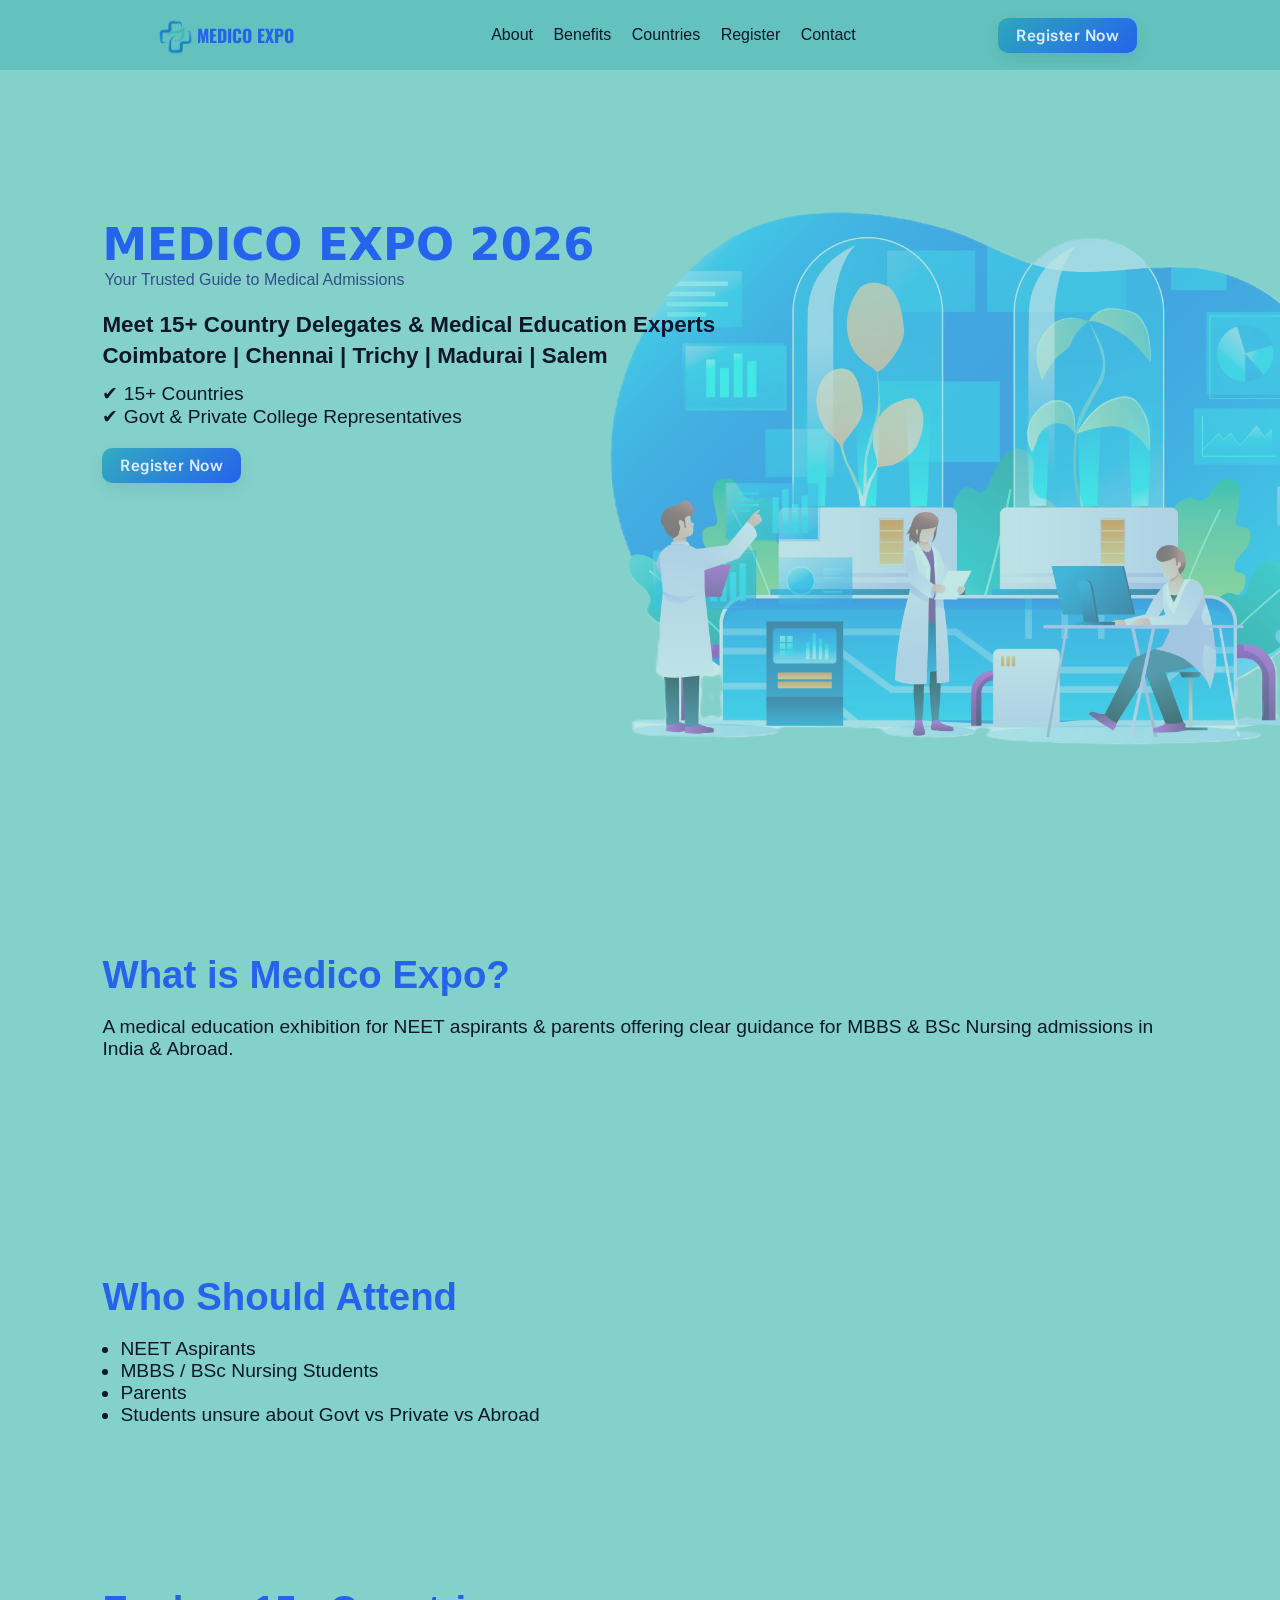
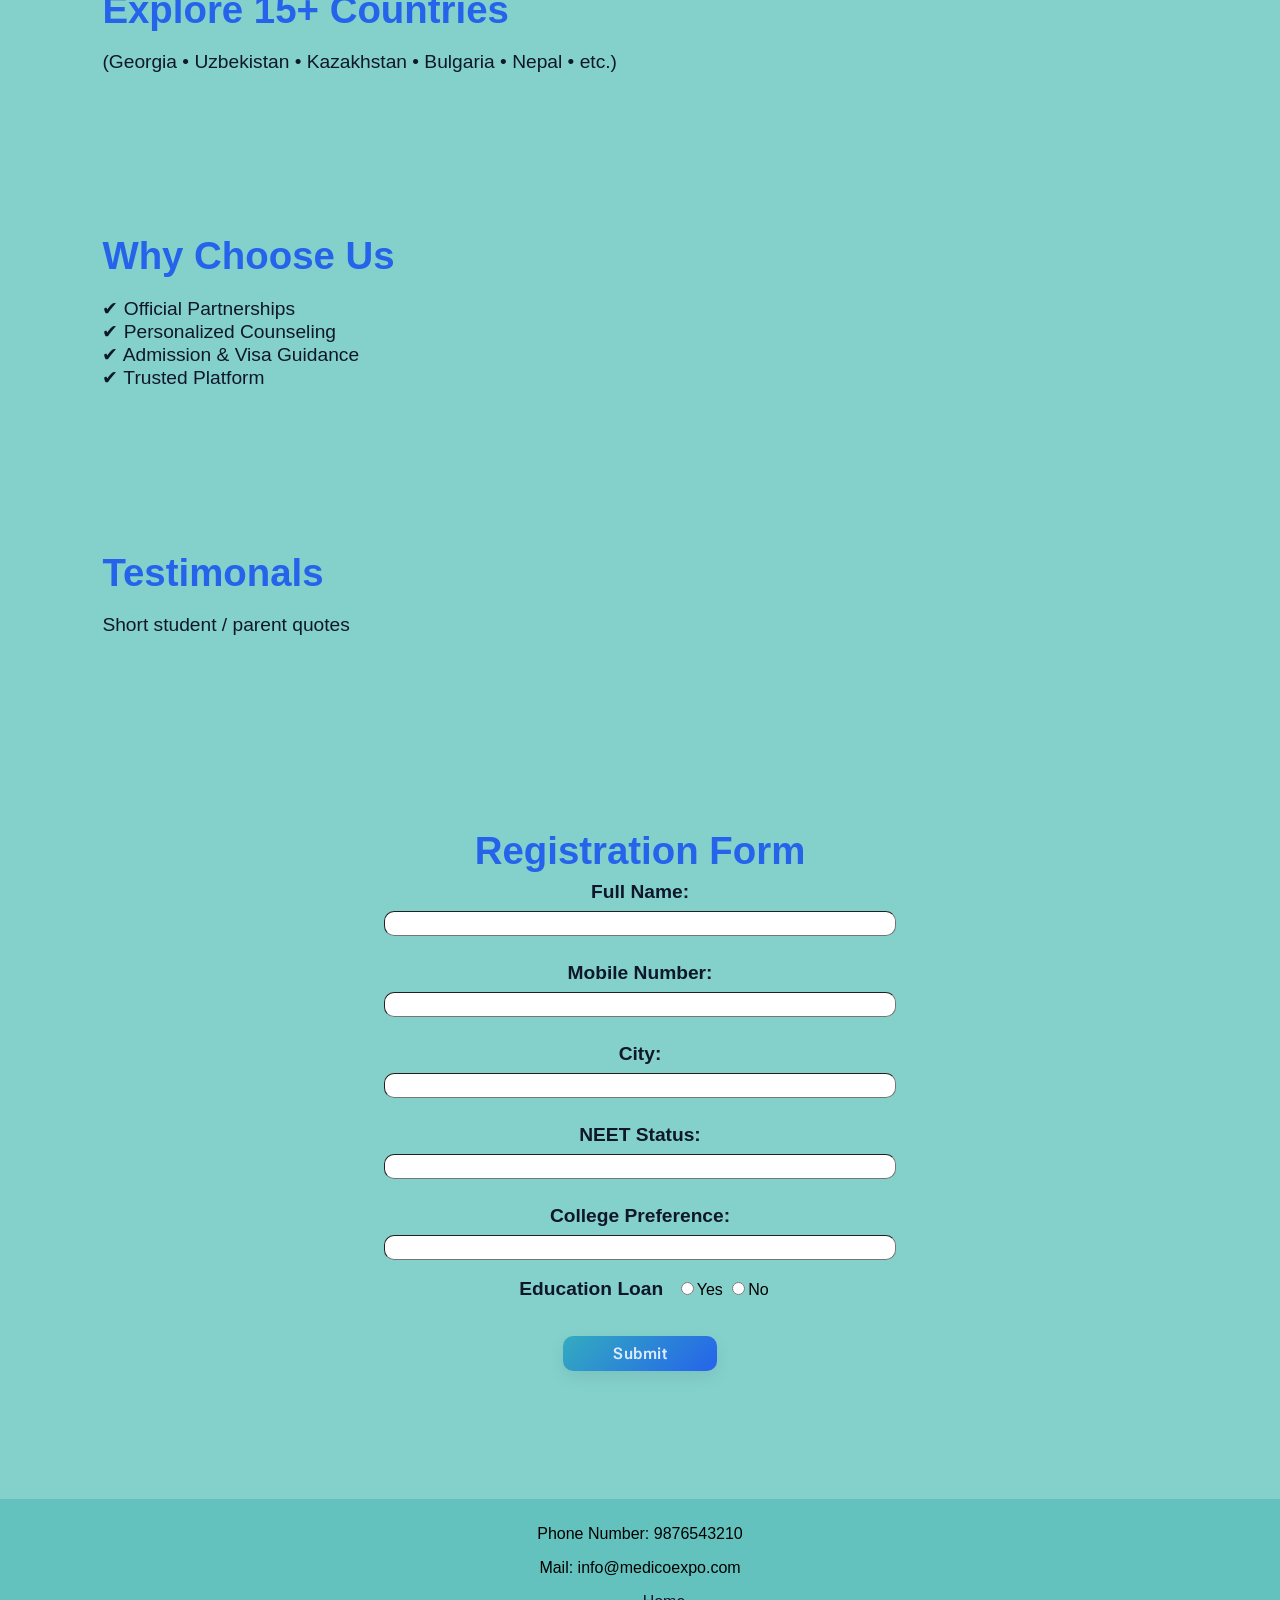
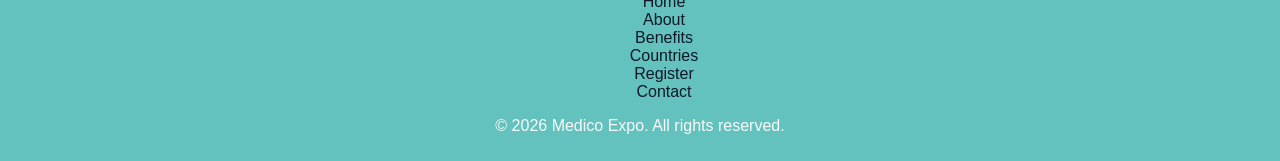
<file: index.html>
<!DOCTYPE html>
<html lang="en">

<head>
    <meta charset="UTF-8">
    <meta name="viewport" content="width=device-width, initial-scale=1.0">
    <title>MEDICO EXPO | 2026</title>
    <link rel="stylesheet" href="style.css">
    <link rel="stylesheet" href="responsiveStyle.css">
</head>

<body>
    <!-- Navbar Section -->
    <nav class="navbar">
        <div class="logo"><a href="#home"><img src="logo.png" alt="Logo" height="45px" width="45px" id="logo"></a>MEDICO
            EXPO</div>
        <div>
            <input type="checkbox" id="menu-toggle" class="menu-toggle" aria-hidden="true">
            <label for="menu-toggle" id="menu-label" aria-hidden="false">☰</label>
            <ul id="nav-links" class="nav-links">
                <li><a href="#about">About</a></li>
                <li><a href="#benefits">Benefits</a></li>
                <li><a href="#countries">Countries</a></li>
                <li><a href="#register">Register</a></li>
                <li><a href="#contact">Contact</a></li>
            </ul>
        </div>
        <button onclick="window.location.href='#register'" type="button" class="cta-btn" id="prime-btn">Register
            Now</button>
    </nav>

    <!-- Hero Section  -->
    <section class="hero">
        <img src="bg3.png" alt="hero-bg" class="hero-bg">
        <div class="hero-content">
            <h1 class="headline">MEDICO EXPO 2026</h1>
            <p class="sub">Your Trusted Guide to Medical Admissions</p>
            <p class="subtext">Meet 15+ Country Delegates & Medical Education Experts</p>
            <p class="loctions">Coimbatore | Chennai | Trichy | Madurai | Salem</p>
            <p class="details">✔ 15+ Countries <br>
                ✔ Govt & Private College Representatives</p>
            <button onclick="window.location.href='#register'" type="button" class="cta-btn" id="cta-main">Register
                Now</button>
        </div>
    </section>

    <!-- About Section -->
    <section class="about" id="about">
        <h1 class="title">What is Medico Expo?</h1>
        <p class="description"> A medical education exhibition for NEET aspirants & parents offering clear guidance for
            MBBS & BSc Nursing admissions in India & Abroad.</p>
    </section>

    <!-- Benefits Section -->
    <section class="benefits" id="benefits">
        <h1 class="title">Who Should Attend</h1>
        <ul class="description">
            <li>NEET Aspirants</li>
            <li>MBBS / BSc Nursing Students</li>
            <li>Parents</li>
            <li>Students unsure about Govt vs Private vs Abroad</li>
        </ul>
    </section>

    <!-- Countries Section -->
    <section class="countries" id="countries">
        <h1 class="title">Explore 15+ Countries</h1>
        <p class="description">(Georgia • Uzbekistan • Kazakhstan • Bulgaria • Nepal • etc.)</p>
    </section>

    <section class="why" id="why">
        <h1 class="title">Why Choose Us</h1>
        <p class="description">✔ Official Partnerships <br>
            ✔ Personalized Counseling <br>
            ✔ Admission & Visa Guidance <br>
            ✔ Trusted Platform</p>
    </section>
    <section class="testimonals" id="testimonals">
        <h1 class="title">Testimonals</h1>
        <p class="description">Short student / parent quotes</p>
    </section>

    <section class="registration-form">
        <form id="register" action="success.html">
            <h1 class="title">Registration Form</h1>
            <label for="name">Full Name:</label>
            <input type="text" id="name" required>
            <br>
            <label for="number">Mobile Number:</label>
            <input type="tel" id="number" required>
            <br>
            <label for="city">City:</label>
            <input type="text" id="city" required>
            <br>
            <label for="status">NEET Status:</label>
            <input type="text" id="status" required>
            <br>
            <label for="clg">College Preference:</label>
            <input type="text" id="clg" required>
            <br>
            <div>
                <label for="loan">Education Loan</label>
                <input type="radio" value="Yes" name="loan">Yes
                <input type="radio" value="No" name="loan">No
            </div>
            <br><br>
            <button  type="submit" class="cta-btn" id="submit">Submit</button>
        </form>
    </section>

    <footer>
        <p>Phone Number: 9876543210</p>
        <p>Mail: info@medicoexpo.com</p>
        <ul>
            <li><a href="#home">Home</a></li>
            <li><a href="#about">About</a></li>
            <li><a href="#benefits">Benefits</a></li>
            <li><a href="#countries">Countries</a></li>
            <li><a href="#register">Register</a></li>
            <li><a href="#contact">Contact</a></li>
        </ul>
        <p class="copy">© 2026 Medico Expo. All rights reserved.</p>

    </footer>
</body>

</html>
</file>
<file: style.css>
@import url('https://fonts.googleapis.com/css2?family=Roboto+Flex:opsz,wght,XOPQ,XTRA,YOPQ,YTDE,YTFI,YTLC,YTUC@8..144,100..1000,96,468,79,-203,738,514,712&display=swap');
@import url('https://fonts.googleapis.com/css2?family=Oswald:wght@200..700&display=swap');

body {
    padding: 0;
    margin: 0;
    box-sizing: border-box;
    font-family: sans-serif;
}

:root {
    --primary: #0EA5A4;
    --primary-dark: #0B7C7B;
    --primary-light: #63c2bd;
    --accent: #2563EB;
    --accent-soft: #DBEAFE;
    --bg-main: #F8FAFC;
    --bg-section: #FFFFFF;
    --bg-alt: #F1F5F9;
    --text-main: #0F172A;
    --text-muted: #64748B;
    --text-light: #94A3B8;
    --success: #22C55E;
    --warning: #F59E0B;
    --error: #EF4444;
    --info: #06B6D4;
    --border: #E2E8F0;
    --shadow: rgba(15, 23, 42, 0.08);
    --highlight: #14B8A6;
}

.navbar {
    display: flex;
    flex-direction: row;
    justify-content: space-evenly;
    align-items: center;
    background-color: var(--primary-light);
    color: var(--text-muted);
    padding: 10px 0;
    text-align: center;
}

.nav-links li,
a {
    list-style: none;
    text-decoration: none;
    display: inline-flex;
    flex-direction: column;
    margin-left: 8px;
    color: var(--text-main);
}

.nav-links li,
a:hover {
    color: var(--accent);
}

#logo {
    position: relative;
    left: 1px;
    top: 16px;
}

.logo {
    position: relative;
    left: 1px;
    top: -12px;
    font-size: 1.1rem;
    font-weight: 700;
    color: var(--accent);
    font-family: "Oswald", sans-serif;
}

.menu-toggle,
#menu-label {
    display: none;
}

/* Hero Section  */

body {
    background-color: #84d1cc;
}

.hero {
    height: 85dvh;
    margin: 0 8%;
}

.hero-bg {
    height: 70%;
    position: fixed;
    z-index: -1;
    left: 40%;
    opacity: .5;
}

.hero-content {
    padding: 25px 0;
    margin-top: 8%;
}

.hero-content .headline {
    color: var(--accent);
    font-weight: 700;
    font-family: system-ui, -apple-system, BlinkMacSystemFont, 'Segoe UI', Roboto, Oxygen, Ubuntu, Cantarell, 'Open Sans', 'Helvetica Neue', sans-serif;
    padding-bottom: 0;
    margin-bottom: 0;
    font-size: 2.8rem;
}

.hero-content .sub {
    padding-top: 0;
    margin-top: 0;
    color: #203b75d8;
    font-size: 1rem;
    padding-left: 2px;
}

.hero-content .subtext {
    font-size: 1.4rem;
    color: var(--text-main);
    font-weight: 600;
    padding-bottom: 0;
    margin-bottom: 0;
}

.hero-content .loctions {
    font-size: 1.4rem;
    color: var(--text-main);
    font-weight: 600;
    padding-top: 0;
    margin-top: 5px;
    margin-bottom: 8px;
}

.hero-content .details {
    font-size: 1.2rem;
    color: var(--text-main);
    font-weight: 500;
    padding: 5px 0 0 0;
    margin: 0;
}

#cta-main {
    margin-top: 20px;
}


/* About Section  */

.about {
    height: 20%;
    margin: 0 8%;
}

.about .title {
    color: var(--accent);
    font-weight: 600;
    padding-bottom: 0;
    margin-bottom: 0;
    font-size: 2.4rem;
}

.about .description {
    color: var(--text-main);
    font-weight: 500;
    font-size: 1.2rem;
    margin-bottom: 20%;
}

/* benifits section  */

.benefits {
    height: 20%;
    margin: 0 8%;
}

.benefits .title {
    color: var(--accent);
    font-weight: 600;
    padding-bottom: 0;
    margin-bottom: 0;
    font-size: 2.4rem;
}

.benefits .description {
    color: var(--text-main);
    font-weight: 500;
    font-size: 1.2rem;
    text-decoration: none;
    /* list-style: none; */
    margin-left: 18px;
    padding: 0;
    margin-bottom: 15%;
}

/* Countries section  */

.countries {
    height: 20%;
    margin: 0 8%;
}

.countries .title {
    color: var(--accent);
    font-weight: 600;
    padding-bottom: 0;
    margin-bottom: 0;
    font-size: 2.4rem;
}

.countries .description {
    color: var(--text-main);
    font-weight: 500;
    font-size: 1.2rem;
    margin-bottom: 15%;
}

/* why to choose */

.why {
    height: 20%;
    margin: 0 8%;
}

.why .title {
    color: var(--accent);
    font-weight: 600;
    padding-bottom: 0;
    margin-bottom: 0;
    font-size: 2.4rem;
}

.why .description {
    color: var(--text-main);
    font-weight: 500;
    font-size: 1.2rem;
    margin-bottom: 15%;
}

/*testi */

.testimonals {
    height: 20%;
    margin: 0 8%;
}

.testimonals .title {
    color: var(--accent);
    font-weight: 600;
    padding-bottom: 0;
    margin-bottom: 0;
    font-size: 2.4rem;
}

.testimonals .description {
    color: var(--text-main);
    font-weight: 500;
    font-size: 1.2rem;
    margin-bottom: 15%;
}


/* Form  */
.registration-form .title {
    color: var(--accent);
    font-weight: 600;
    padding-bottom: 0;
    margin-bottom: 0;
    font-size: 2.4rem;
    
}

form {
    margin: 0 auto;
    width: 40%;
    text-align: center;
    display: flex;
    flex-direction: column;
    flex-wrap: nowrap;
    /* flex-shrink: 0; */
    margin-bottom: 10%;
}

.registration-form label {
    color: var(--text-main);
    font-weight: 600;
    font-size: 1.2rem;
    text-align: center;
    padding: 8px;
}

.registration-form input {
    border-radius: 10px;
    border-width: .05px;
    padding: 4px 0;
}

.registration-form #submit {
    width: 30%;
    margin: 00 auto;
}

footer,
footer li,
footer a {
    text-align: center;
    list-style: none;
    background-color: var(--primary-light);
}

footer a:hover {
    color: #DBEAFE;
}

footer {
    padding: 10px;
}

.copy {
    color: var(--bg-main);
}

.success {
    height: 95dvh;
    background-color: var(--primary-light);
    /* display: flex; */
    text-align: center;
    align-items: center;
    padding-top: 18%;
}

.success .title {
    color: var(--accent);
    font-weight: 600;
    padding-bottom: 0;
    margin-bottom: 0;
    font-size: 2.4rem;
}

.success .description {
    color: var(--text-main);
    font-weight: 500;
    font-size: 1.2rem;
    margin-bottom: 15%;
}
</file>
<file: responsiveStyle.css>
.cta-btn {
    display: inline-block;
    padding: 8px 18px;
    font-size: 1rem;
    font-weight: 600;
    color: var(--accent-soft);
    background: linear-gradient(135deg,
            #1fa2bccd,
            var(--accent));
    border: none;
    border-radius: 10px;
    box-shadow: 0 6px 16px var(--shadow);
    cursor: pointer;
    transition: all 0.3s ease;
    letter-spacing: 0.5px;
    font-family: "Roboto Flex", sans-serif;
}

.cta-btn:hover {
    transform: translateY(-3px) scale(1.01);
    box-shadow: 0 0 52px var(--shadow);
    background: linear-gradient(135deg,
            var(--primary),
            var(--accent));

}

.cta-btn:active {
    transform: translateY(0) scale(0.99);
    box-shadow: 0 4px 10px var(--shadow);
}

.cta-btn:focus {
    outline: 3px solid var(--primary-light);
    outline-offset: 3px;
}

@media screen and (max-width: 768px) {
    .menu-toggle {
        position: absolute;
        opacity: 0;
        pointer-events: none;
    }

    #menu-label {
        display: block;
        position: relative;
        right: 20px;
        font-size: 1.4rem;
        font-weight: 800;
        background-color: transparent;
        border: none;
        padding: 6px 10px;
        border-radius: 6px;
        cursor: pointer;
        color: var(--text-main);
    }

    #prime-btn {
        display: none;
    }

    .navbar {
        justify-content: space-between;
    }

    .nav-links {
        display: none;
        position: absolute;
        top: 59px;
        right: 6px;
        background: var(--primary-light);
        padding: 12px 16px;
        border-radius: 10px;
        box-shadow: 0 10px 25px var(--shadow);
        gap: 8px;
        flex-direction: column;
        z-index: 60;
        min-width: 160px;
    }

    .nav-links li {
        list-style: none;
        margin: 0;
    }

    .nav-links li a {
        text-decoration: none;
        color: var(--text-main);
        display: block;
        padding: 8px 10px;
        border-radius: 6px;
    }

    .nav-links li a:hover {
        background: var(--primary);
        color: var(--text-main);
    }


    .menu-toggle:checked+#menu-label+.nav-links,
    #menu-label:hover+.nav-links li a {
        display: flex;
    }
}

/* Hero Section  */

@media screen and (max-width: 768px) {

    /* Hero Section  */
    .hero-content .headline {
        font-size: 2rem;
    }

    .hero-content .subtext,
    .hero-content .loctions {
        font-size: .98rem;
    }

    .hero-content .details {
        font-size: .98rem;
    }

    /* about Section  */

    .about .title {
        font-size: 1.7rem;
    }

    .about .description {
        font-size: .98rem;
    }

    /* benefits Section  */

    .benefits .title {
        font-size: 1.7rem;
    }

    .benefits .description {
        font-size: .97rem;
    }

    /* countries Section  */

    .countries .title {
        font-size: 1.7rem;
    }

    .countries .description {
        font-size: .97rem;
    }

    .why .title {
        font-size: 1.7rem;
    }

    .why .description {
        font-size: .97rem;
    }

    .testimonals .title {
        font-size: 1.7rem;
    }

    .testimonals .description {
        font-size: .97rem;
    }

    .success {
        padding-top: 22%;
    }

    .success .title {
        font-size: 1.7rem;
    }

    .success .description {
        font-size: .97rem;
    }
}
</file>
